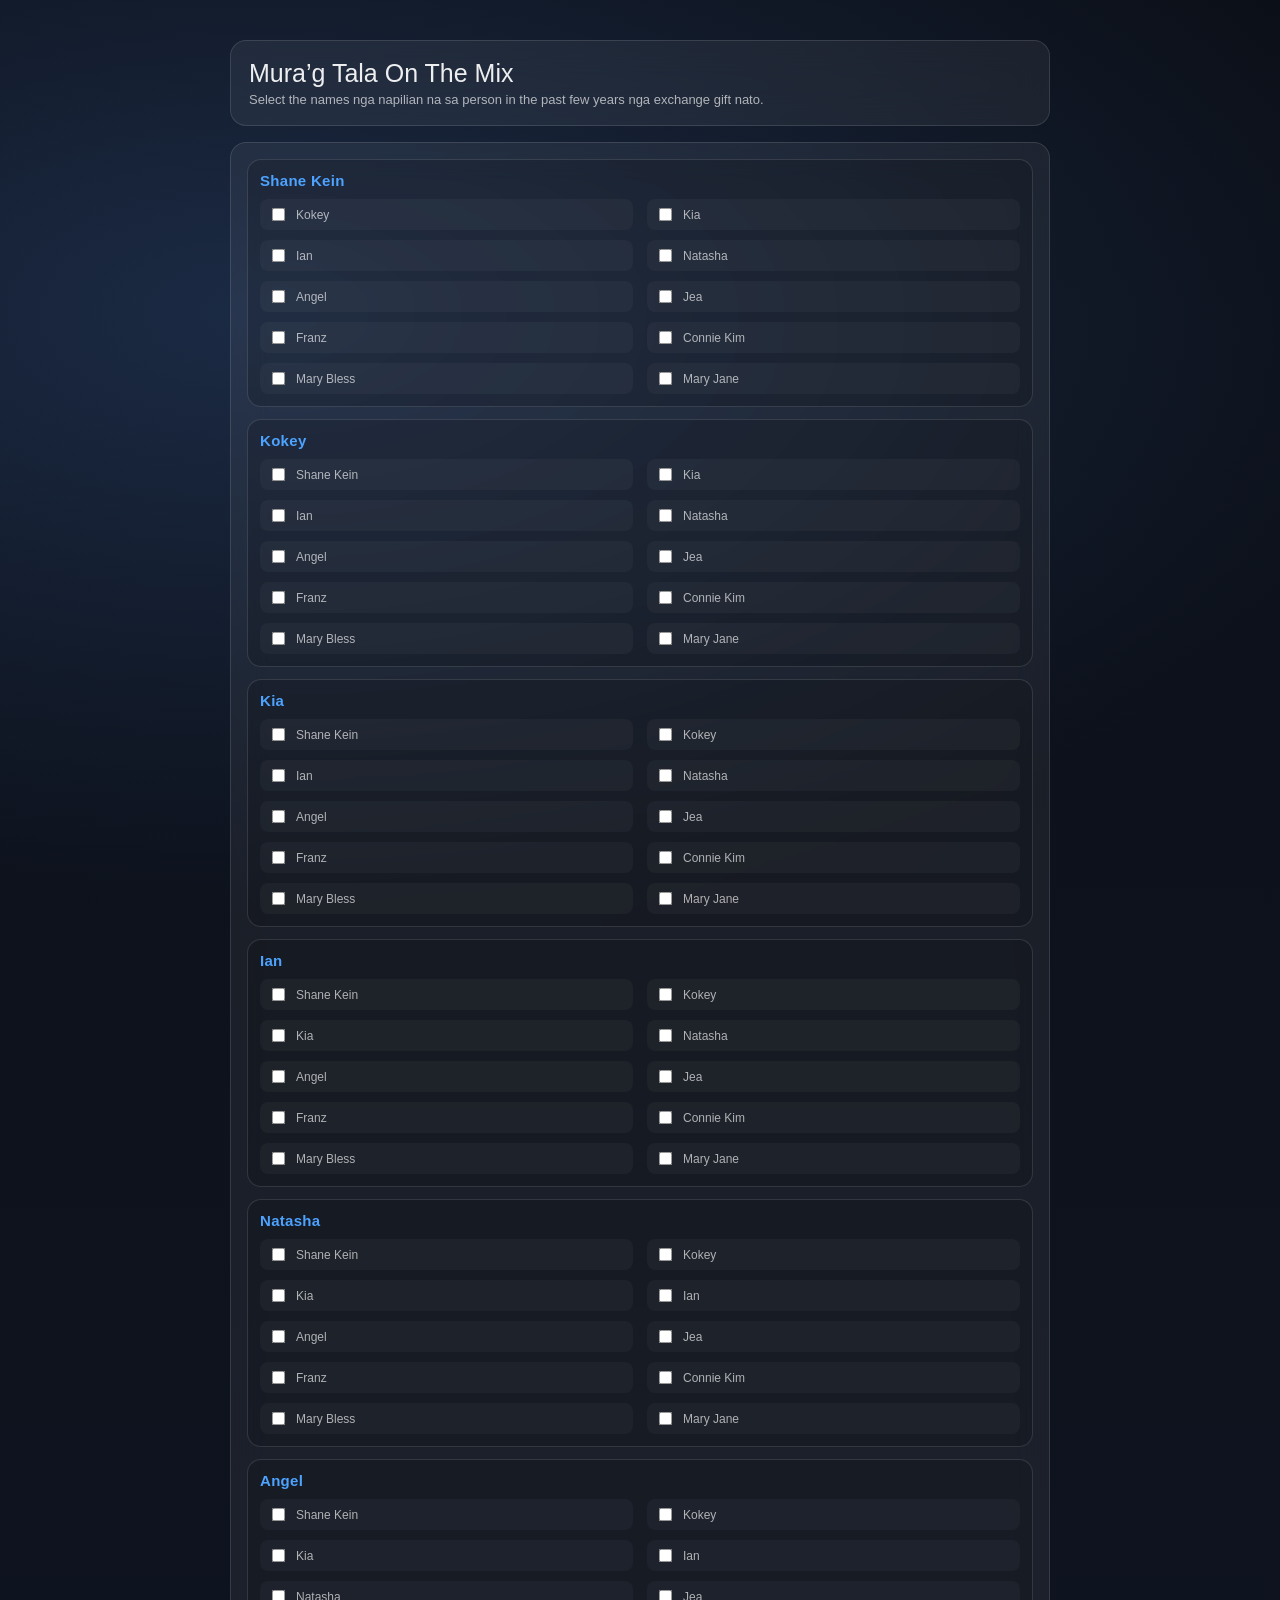
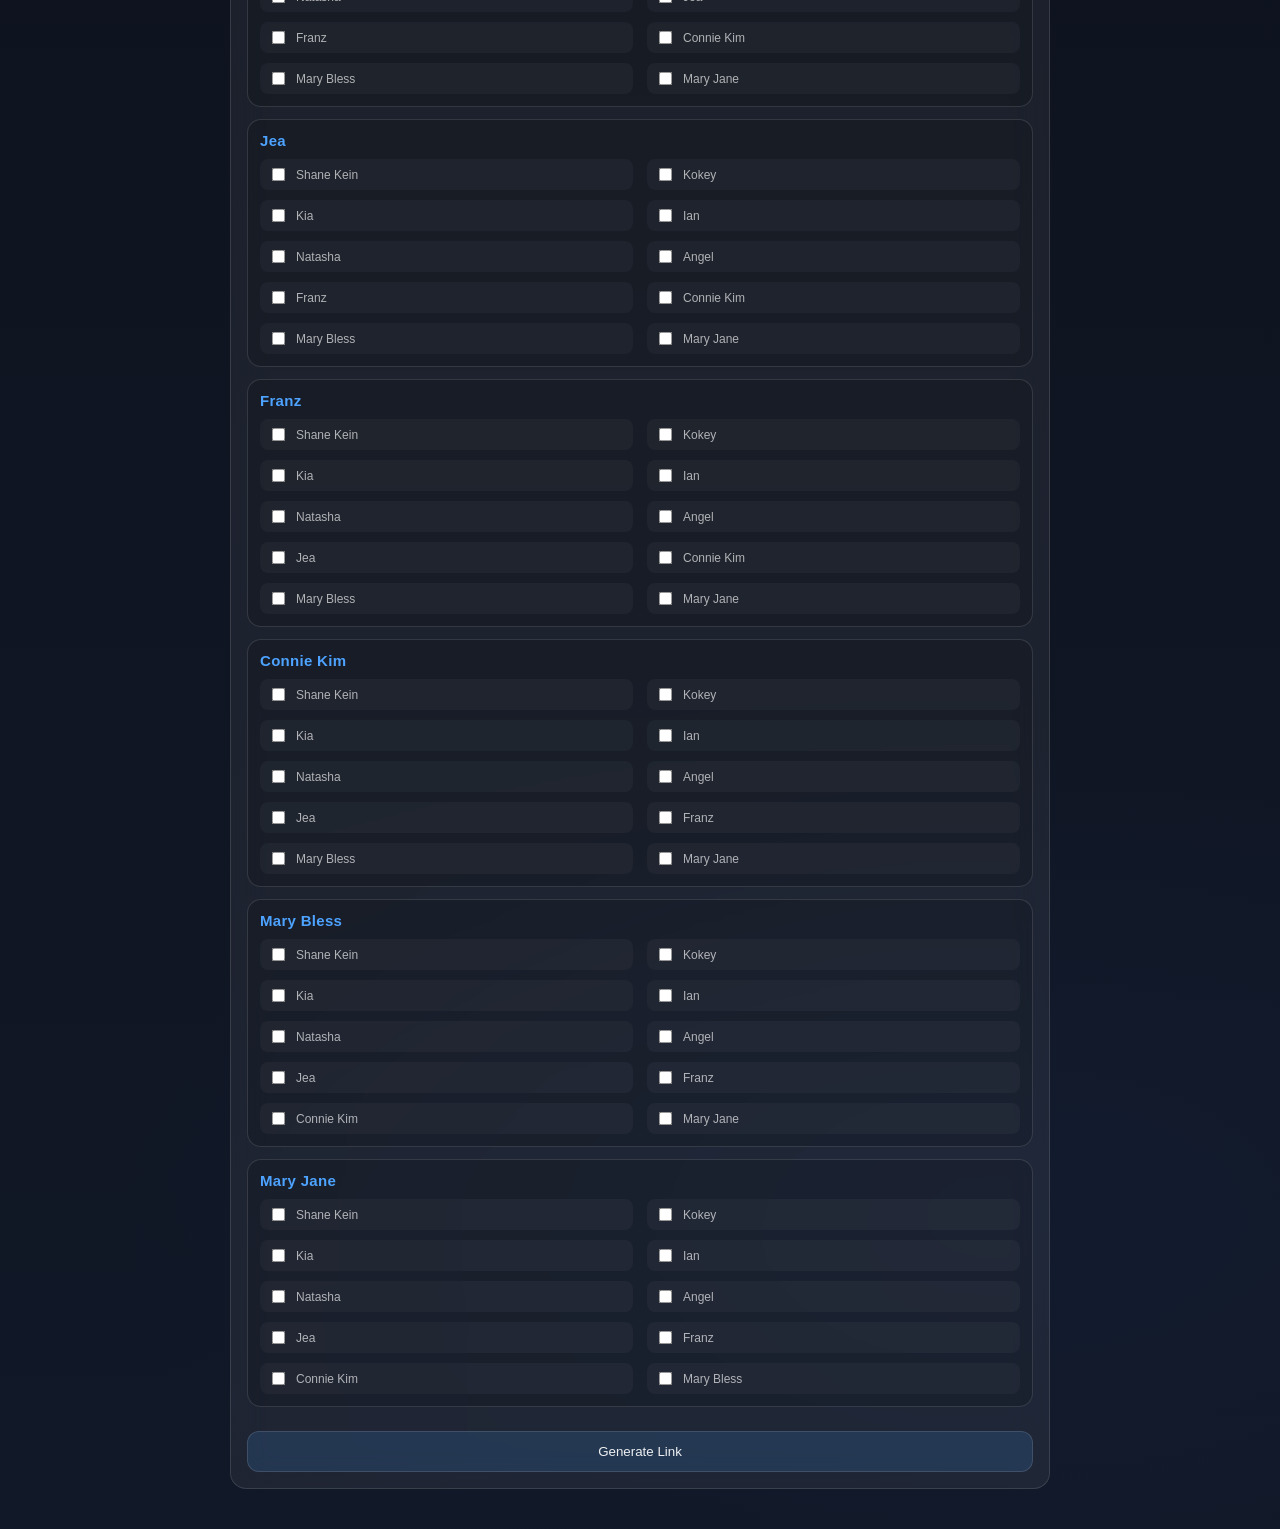
<file: index.html>
<!DOCTYPE html>  <html lang="en">  
<head>  
<meta charset="UTF-8">  
<meta name="viewport" content="width=device-width, initial-scale=1.0">  <title>Mura'g Tala On The Mix</title>  <style>  
:root {  
  --bg1: #0b0f17;  
  --bg2: #111827;  
  --glass: rgba(255, 255, 255, 0.06);  
  --stroke: rgba(255, 255, 255, 0.12);  
  --text: rgba(255, 255, 255, 0.92);  
  --muted: rgba(255, 255, 255, 0.65);  
  --accent: #4da3ff;  
}  
  
body {  
  margin: 0;  
  font-family: -apple-system, BlinkMacSystemFont, "SF Pro Display",  
    "Segoe UI", Roboto, Arial, sans-serif;  
  background:  
    radial-gradient(1200px 600px at 20% 10%, #1b2a44, transparent),  
    radial-gradient(900px 500px at 80% 90%, #121b2e, transparent),  
    linear-gradient(180deg, var(--bg1), var(--bg2));  
  color: var(--text);  
}  
  
.wrapper {  
  max-width: 820px;  
  margin: 40px auto;  
  padding: 0 16px;  
}  
  
.header {  
  padding: 18px;  
  border: 1px solid var(--stroke);  
  background: var(--glass);  
  border-radius: 16px;  
  backdrop-filter: blur(18px);  
}  
  
.title {  
  font-size: 25px;  
  font-weight: 10000;  
}  
  
.subtitle {  
  font-size: 13px;  
  color: var(--muted);  
  margin-top: 4px;  
}  
  
.section {  
  margin-top: 16px;  
  padding: 16px;  
  border-radius: 16px;  
  border: 1px solid var(--stroke);  
  background: var(--glass);  
  backdrop-filter: blur(18px);  
}  
  
/* PERSON CARD */  
.person {  
  padding: 12px;  
  border: 1px solid var(--stroke);  
  border-radius: 14px;  
  margin-bottom: 12px;  
  background: rgba(0,0,0,0.15);  
}  
  
/* NAME */  
.name {  
  font-size: 15px;  
  font-weight: 700;  
  color: var(--accent);  
  margin-bottom: 10px;  
  letter-spacing: 0.3px;  
}  
  
/* 🔥 FIXED 2-COLUMN LAYOUT (STABLE FLEX METHOD) */  
.exclusions {  
  display: grid;  
  grid-template-columns: repeat(2, minmax(0, 1fr));  
  gap: 10px 14px;  
  
  width: 100%;  
  box-sizing: border-box;  
}  
  
label {  
  display: flex;  
  align-items: center;  
  gap: 8px;  
  
  font-size: 12px;  
  color: var(--muted);  
  
  min-width: 0;  
  width: 100%;  
  
  padding: 6px 8px;  
  border-radius: 8px;  
  
  background: rgba(255,255,255,0.03);  
  
  box-sizing: border-box;  
}  
  
.exclusions > label {  
  min-width: 0;  
}  
  
  
  
input[type="checkbox"] {  
  accent-color: var(--accent);  
  transform: scale(1.05);  
}  
  
/* MOBILE = 1 COLUMN */  
@media (max-width: 600px) {  
  label {  
    width: 100%;  
  }  
}  
  
/* BUTTON */  
button {  
  width: 100%;  
  margin-top: 12px;  
  padding: 12px;  
  border-radius: 12px;  
  border: 1px solid var(--stroke);  
  background: rgba(77,163,255,0.15);  
  color: var(--text);  
  cursor: pointer;  
  font-weight: 500;  
}  
  
button:hover {  
  background: rgba(77,163,255,0.25);  
}  
  
/* RESULT CARD */  
.card {  
  margin-top: 12px;  
  padding: 16px;  
  border-radius: 14px;  
  border: 1px solid var(--stroke);  
  background: rgba(0,0,0,0.25);  
  
  display: flex;  
  flex-direction: column;  
  gap: 10px; /* 🔥 THIS ADDS SPACE */  
}  
  
/* ENCRYPTED LINK */  
.link {  
  width: 100%;  
  box-sizing: border-box;  
  
  padding: 12px;  
  border-radius: 10px;  
  border: 1px solid rgba(77,163,255,0.35);  
  background: rgba(0,0,0,0.45);  
  
  color: rgba(77,163,255,0.95);  
  
  font-family: "Courier New", monospace;  
  font-size: 12px;  
  letter-spacing: 1px;  
  
  overflow-wrap: anywhere;  
  word-break: break-all;  
}  
  
/* 🔥 RESULT PAGE UPGRADE */  
.result-title {  
  font-size: 34px;  
  font-weight: 800;  
  color: var(--accent);  
  text-shadow: 0 0 18px rgba(77,163,255,0.35);  
  margin-top: 10px;  
}  
  
.result-sub {  
  font-size: 13px;  
  color: var(--muted);  
  letter-spacing: 2px;  
  text-transform: uppercase;  
}  
</style>  </head>  <body>  <div class="wrapper">    <div class="header">  
    <div class="title">Mura’g Tala On The Mix</div>  
    <div class="subtitle">Select the names nga napilian na sa person in the past few years nga exchange gift nato.</div>  
  </div>    <div class="section">  
    <div id="inputs"></div>  <button onclick="generate()">Generate Link</button>  

<div id="output"></div>

  </div>  </div>  <script>  
  
const friends = [  
  "Shane Kein",  
  "Kokey",  
  "Kia",  
  "Ian",  
  "Natasha",  
  "Angel",  
  "Jea",  
  "Franz",  
  "Connie Kim",  
  "Mary Bless",  
  "Mary Jane"  
];  
  
// BUILD UI  
const inputsDiv = document.getElementById("inputs");  
  
friends.forEach(name => {  
  const row = document.createElement("div");  
  row.className = "person";  
  
  let checkboxes = "";  
  
  friends.forEach(other => {  
    if (other === name) return;  
  
    checkboxes += `  
      <label>  
        <input type="checkbox" data-giver="${name}" value="${other}">  
        <span>${other}</span>  
      </label>  
    `;  
  });  
  
  row.innerHTML = `  
    <div class="name">${name}</div>  
    <div class="exclusions">${checkboxes}</div>  
  `;  
  
  inputsDiv.appendChild(row);  
});  
  
// BUILD EXCLUSIONS  
function buildExclusions() {  
  const exclusions = {};  
  
  document.querySelectorAll("input[type='checkbox']").forEach(cb => {  
    if (cb.checked) {  
      const giver = cb.dataset.giver;  
      const receiver = cb.value;  
  
      if (!exclusions[giver]) exclusions[giver] = [];  
      exclusions[giver].push(receiver);  
    }  
  });  
  
  return exclusions;  
}  
  
// VALIDATION  
function isValid(giver, receiver, exclusions) {  
  if (giver === receiver) return false;  
  if (exclusions[giver]?.includes(receiver)) return false;  
  return true;  
}  
  
// BACKTRACKING  
function solve(givers, receivers, used, result, index, exclusions) {  
  if (index === givers.length) return true;  
  
  const giver = givers[index];  
  
  for (let i = 0; i < receivers.length; i++) {  
    if (used[i]) continue;  
  
    const receiver = receivers[i];  
  
    if (!isValid(giver, receiver, exclusions)) continue;  
  
    used[i] = true;  
    result[giver] = receiver;  
  
    if (solve(givers, receivers, used, result, index + 1, exclusions)) {  
      return true;  
    }  
  
    used[i] = false;  
    delete result[giver];  
  }  
  
  return false;  
}  
  
// SHUFFLE  
function shuffle(array) {  
  for (let i = array.length - 1; i > 0; i--) {  
    const j = Math.floor(Math.random() * (i + 1));  
    [array[i], array[j]] = [array[j], array[i]];  
  }  
  return array;  
}  
  
// GENERATE  
function generate() {  
  const exclusions = buildExclusions();  
  const givers = [...friends];  
  
  let result = null;  
  
  for (let attempt = 0; attempt < 50; attempt++) {  
    const receivers = shuffle([...friends]);  
    const used = new Array(friends.length).fill(false);  
    const temp = {};  
  
    if (solve(givers, receivers, used, temp, 0, exclusions)) {  
      result = temp;  
      break;  
    }  
  }  
  
  const output = document.getElementById("output");  
  output.innerHTML = "";  
  
  if (!result) {  
    output.innerHTML = `  
      <div class="card">  
        Unable to generate a valid assignment. Try changing exclusions.  
      </div>  
    `;  
    return;  
  }  
  
  friends.forEach(name => {  
    const pick = result[name];  
    const secret = btoa(pick);  
  
    const link =  
      window.location.href.split("?")[0] +  
      "?name=" + encodeURIComponent(name) +  
      "&pick=" + secret;  
  
    const card = document.createElement("div");  
    card.className = "card";  
  
    card.innerHTML = `  
      <div>${name}</div>  
      <input class="link" value="${link}" readonly>  
    `;  
  
    output.appendChild(card);  
  });  
}  
  
// REVEAL MODE  
window.onload = () => {  
  const params = new URLSearchParams(window.location.search);  
  
  if (params.has("name") && params.has("pick")) {  
    document.body.innerHTML = `  
      <div class="wrapper">  
  
        <div class="header">  
          <div class="title">Secret Name</div>  
          <div class="subtitle">Tak-oma na imomg mouth 👄</div>  
        </div>  
  
        <div class="section" style="text-align:center; padding:28px 18px;">  
  
          <div class="result-sub">  
            Give your gift to  
          </div>  
  
          <div class="result-title">  
            ${atob(params.get("pick"))}  
          </div>  
  
          <div style="margin-top:12px; font-size:12px; color:rgba(255,255,255,0.45);">  
            Do not share, if imong i-share amazing!  
          </div>  
  
        </div>  
  
      </div>  
    `;  
  }  
};  
  
</script>  </body>  
</html>
</file>
